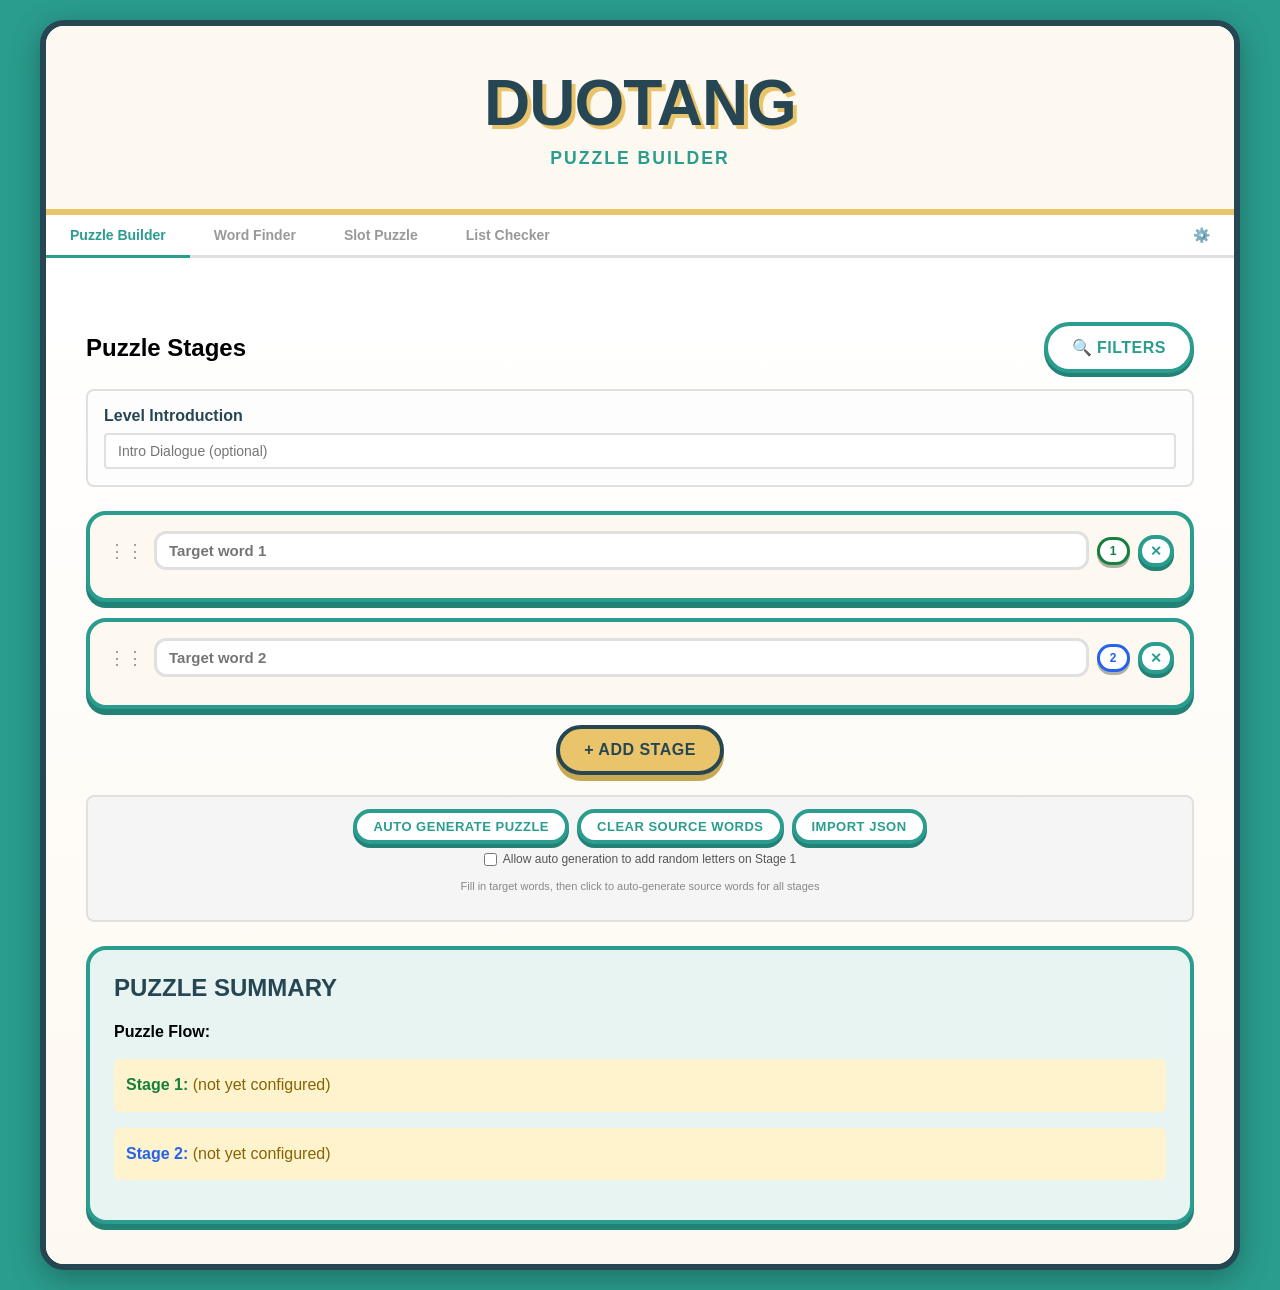
<file: index.html>
<!DOCTYPE html>
<html lang="en">

<head>
    <meta charset="UTF-8">
    <meta name="viewport" content="width=device-width, initial-scale=1.0">
    <title>DuoTang - Puzzle Builder</title>
    <link rel="stylesheet" href="styles.css">
</head>

<body>
    <div class="container">
        <header>
            <h1>DuoTang</h1>
            <p class="subtitle">Puzzle Builder</p>
        </header>

        <!-- Tab Navigation -->
        <div class="tab-bar">
            <button class="tab-btn active" onclick="switchTab('puzzle-builder')">Puzzle Builder</button>
            <button class="tab-btn" onclick="switchTab('word-finder')">Word Finder</button>
            <button class="tab-btn" onclick="switchTab('slot-puzzle')">Slot Puzzle</button>
            <button class="tab-btn" onclick="switchTab('list-checker')">List Checker</button>
            <button class="tab-btn" onclick="switchTab('settings')" style="margin-left: auto;">⚙️</button>
        </div>

        <main>
            <!-- ==================== TAB 1: PUZZLE BUILDER ==================== -->
            <div id="tab-puzzle-builder" class="tab-content active">
                <section id="puzzle-config">
                    <div
                        style="display: flex; justify-content: space-between; align-items: center; margin-bottom: 16px;">
                        <h2 style="margin: 0;">Puzzle Stages</h2>
                        <div style="display: flex; gap: 8px; align-items: center;">
                            <button id="btn-toggle-filters" class="btn btn-secondary" onclick="toggleGlobalFilters()">🔍
                                Filters</button>
                        </div>
                    </div>

                    <div id="global-filters"
                        style="display: none; margin-bottom: 16px; padding: 12px; background: #fdf6e3; border: 3px solid var(--saffron); border-radius: 15px;">
                        <div style="font-size: 13px; font-weight: 700; margin-bottom: 8px; color: var(--charcoal);">
                            Filters
                            (apply to all suggestions)</div>
                        <div
                            style="display: flex; gap: 12px; align-items: center; margin-bottom: 12px; max-width: 400px;">
                            <div style="flex: 1;">
                                <label style="font-size: 12px; color: var(--charcoal); font-weight: 600;">Min
                                    Length:</label>
                                <input type="number" id="global-min-length" value="2" min="1" max="20"
                                    style="width: 100%; padding: 6px 8px; font-size: 13px; border: 3px solid var(--persian-green); border-radius: 8px; font-weight: 600;">
                            </div>
                            <div style="flex: 1;">
                                <label style="font-size: 12px; color: var(--charcoal); font-weight: 600;">Max
                                    Length:</label>
                                <input type="number" id="global-max-length" value="10" min="1" max="20"
                                    style="width: 100%; padding: 6px 8px; font-size: 13px; border: 3px solid var(--persian-green); border-radius: 8px; font-weight: 600;">
                            </div>
                        </div>
                        <div style="max-width: 600px; margin-bottom: 12px;">
                            <label style="font-size: 12px; color: var(--charcoal); font-weight: 600;">Ignore Words
                                (comma-separated):</label>
                            <input type="text" id="global-ignore-words" placeholder="e.g., the, and, but"
                                style="width: 100%; padding: 6px 8px; font-size: 13px; border: 3px solid var(--persian-green); border-radius: 8px; font-weight: 600;">
                            <div style="font-size: 11px; color: #666; margin-top: 4px;">These words will be excluded
                                from
                                all suggestions</div>
                        </div>

                    </div>

                    <div id="intro-dialogue-container"
                        style="margin-bottom: 24px; padding: 16px; background: #fdfdfd; border: 2px solid #e0e0e0; border-radius: 8px;">
                        <h3 style="margin: 0 0 8px 0; color: var(--charcoal); font-size: 16px;">Level Introduction</h3>
                        <input type="text" id="intro-dialogue-input" placeholder="Intro Dialogue (optional)"
                            style="width: 100%; padding: 8px 12px; font-size: 14px; border: 2px solid #e0e0e0; border-radius: 4px; background: #fff;">
                    </div>

                    <div id="puzzle-builder">
                        <!-- Dynamically populated stages will go here -->
                    </div>

                    <div
                        style="margin: 20px 0; padding: 12px; background: #f5f5f5; border: 2px solid #e0e0e0; border-radius: 8px; text-align: center; display: flex; flex-direction: column; gap: 8px; align-items: center;">
                        <div style="display: flex; gap: 8px; align-items: center;">
                            <button id="btn-auto-generate" class="btn btn-secondary" onclick="autoGeneratePuzzle()"
                                style="font-size: 13px; padding: 6px 16px;">
                                Auto Generate Puzzle
                            </button>
                            <button class="btn btn-secondary" onclick="clearSourceWords()"
                                style="font-size: 13px; padding: 6px 16px;">
                                Clear Source Words
                            </button>
                            <button class="btn btn-secondary" onclick="openImportModal()"
                                style="font-size: 13px; padding: 6px 16px;">
                                Import JSON
                            </button>
                        </div>
                        <label
                            style="display: inline-flex; gap: 6px; align-items: center; font-size: 12px; color: #555;">
                            <input type="checkbox" id="allow-first-stage-random"
                                onchange="handleFirstStageRandomToggle()">
                            <span>Allow auto generation to add random letters on Stage 1</span>
                        </label>
                        <div style="font-size: 11px; color: #888; margin-top: 6px;">
                            Fill in target words, then click to auto-generate source words for all stages
                        </div>
                        <div id="auto-generate-status" style="margin-top: 8px; font-size: 12px; font-weight: 600;">
                        </div>
                    </div>

                    <div id="puzzle-summary" class="summary-panel" style="display: none;">
                        <h3>Puzzle Summary</h3>
                        <div id="summary-content"></div>
                    </div>

                    <div id="word-browser"
                        style="display: none; margin-top: 24px; padding: 16px; background: #f9f9f9; border: 2px solid var(--persian-green); border-radius: 12px;">
                        <h3 style="margin: 0 0 12px 0; color: var(--charcoal);">Word Browser</h3>
                        <div id="browser-letters"></div>

                        <div
                            style="margin: 12px 0; padding: 12px; background: #fff; border: 2px solid #e0e0e0; border-radius: 8px;">
                            <div style="display: flex; gap: 16px; align-items: flex-end; flex-wrap: wrap;">
                                <div style="flex: 0 0 100px;">
                                    <label
                                        style="font-size: 12px; color: var(--charcoal); font-weight: 600; display: block; margin-bottom: 4px;">Min
                                        Length:</label>
                                    <input type="number" id="browser-min-length" value="2" min="1" max="20"
                                        style="width: 100%; padding: 6px 8px; font-size: 13px; border: 2px solid var(--persian-green); border-radius: 8px; font-weight: 600;">
                                </div>
                                <div style="flex: 0 0 100px;">
                                    <label
                                        style="font-size: 12px; color: var(--charcoal); font-weight: 600; display: block; margin-bottom: 4px;">Max
                                        Length:</label>
                                    <input type="number" id="browser-max-length" value="10" min="1" max="20"
                                        style="width: 100%; padding: 6px 8px; font-size: 13px; border: 2px solid var(--persian-green); border-radius: 8px; font-weight: 600;">
                                </div>
                                <div style="flex: 0 0 120px;">
                                    <label
                                        style="font-size: 12px; color: var(--charcoal); font-weight: 600; display: block; margin-bottom: 4px;">First
                                        Letter:</label>
                                    <select id="browser-first-letter"
                                        style="width: 100%; padding: 6px 8px; font-size: 13px; border: 2px solid var(--persian-green); border-radius: 8px; font-weight: 600;">
                                        <option value="">All</option>
                                        <option value="a">A</option>
                                        <option value="b">B</option>
                                        <option value="c">C</option>
                                        <option value="d">D</option>
                                        <option value="e">E</option>
                                        <option value="f">F</option>
                                        <option value="g">G</option>
                                        <option value="h">H</option>
                                        <option value="i">I</option>
                                        <option value="j">J</option>
                                        <option value="k">K</option>
                                        <option value="l">L</option>
                                        <option value="m">M</option>
                                        <option value="n">N</option>
                                        <option value="o">O</option>
                                        <option value="p">P</option>
                                        <option value="q">Q</option>
                                        <option value="r">R</option>
                                        <option value="s">S</option>
                                        <option value="t">T</option>
                                        <option value="u">U</option>
                                        <option value="v">V</option>
                                        <option value="w">W</option>
                                        <option value="x">X</option>
                                        <option value="y">Y</option>
                                        <option value="z">Z</option>
                                    </select>
                                </div>
                                <div style="flex: 0 0 auto;">
                                    <label
                                        style="display: flex; align-items: center; gap: 6px; font-size: 12px; color: var(--charcoal); font-weight: 600; cursor: pointer;">
                                        <input type="checkbox" id="browser-sort-alpha" style="cursor: pointer;">
                                        <span>Sort Alphabetically</span>
                                    </label>
                                </div>
                            </div>
                        </div>

                        <div style="margin: 12px 0; display: flex; gap: 8px; flex-wrap: wrap;">
                            <button class="btn btn-secondary" onclick="browseWords('single')">Browse Single
                                Words</button>
                            <button class="btn btn-secondary" onclick="browseWords('combo')">Browse
                                Combinations</button>
                            <button class="btn btn-secondary btn-small" onclick="applyBrowserFilters()"
                                style="padding: 6px 12px;">Apply Filters</button>
                            <button class="btn btn-secondary btn-small" onclick="shuffleBrowserResults()"
                                style="padding: 6px 12px;">🔀 Shuffle</button>
                            <button class="btn btn-secondary btn-small" onclick="hideBrowserResults()"
                                style="padding: 6px 12px;">Hide Results</button>
                        </div>
                        <div id="browser-results" class="suggestions-list" style="display: none;"></div>
                    </div>
                </section>

                <div id="export-modal" class="export-modal" style="display: none;">
                    <div class="export-content">
                        <h2 style="font-size: 24px; margin-bottom: 16px; color: var(--charcoal);">Puzzle JSON</h2>
                        <textarea id="export-json-content" readonly
                            style="width: 100%; height: 300px; margin-bottom: 16px; padding: 12px; font-family: monospace; font-size: 14px; border: 3px solid var(--persian-green); border-radius: 12px; resize: none;"></textarea>
                        <div style="display: flex; gap: 12px; justify-content: flex-end; align-items: center;">
                            <span id="export-copy-status"
                                style="color: var(--persian-green); font-weight: 600; font-size: 14px;"></span>
                            <button class="btn btn-secondary" onclick="copyExportJSON()">Copy to Clipboard</button>
                            <button class="btn btn-primary" onclick="downloadExportJSON()">Download JSON</button>
                            <button class="btn btn-secondary" onclick="closeExportModal()"
                                style="border-color: #666; color: #666; box-shadow: 0 4px 0 #444;">Close</button>
                        </div>
                    </div>
                </div>

                <div id="import-modal" class="export-modal" style="display: none;">
                    <div class="export-content">
                        <h2 style="font-size: 24px; margin-bottom: 16px; color: var(--charcoal);">Import Puzzle JSON
                        </h2>
                        <input type="file" id="import-file" accept=".json" onchange="handleFileUpload(event)"
                            style="margin-bottom: 12px;" />
                        <textarea id="import-json-content" placeholder="Or paste JSON here..."
                            style="width: 100%; height: 300px; margin-bottom: 16px; padding: 12px; font-family: monospace; font-size: 14px; border: 3px solid var(--persian-green); border-radius: 12px; resize: none;"></textarea>
                        <div style="display: flex; gap: 12px; justify-content: flex-end; align-items: center;">
                            <button class="btn btn-primary" onclick="importJSON()">Import</button>
                            <button class="btn btn-secondary" onclick="closeImportModal()"
                                style="border-color: #666; color: #666; box-shadow: 0 4px 0 #444;">Cancel</button>
                        </div>
                    </div>
                </div>
            </div>

            <!-- ==================== TAB 2: WORD FINDER ==================== -->
            <div id="tab-word-finder" class="tab-content">
                <section>
                    <h2 style="margin: 0 0 8px 0;">Word Finder</h2>
                    <p style="color: #666; font-size: 14px; margin-bottom: 20px;">
                        Enter letters or words, then find all dictionary words that can be made from those letters.
                        Use <strong>?</strong> as a wildcard — it can be any letter and counts toward word length (e.g. app?? finds apple).
                    </p>

                    <div class="word-finder-input-group">
                        <input type="text" id="word-finder-input" placeholder="Enter letters (e.g. catdog, app??)"
                            onkeypress="wordFinderHandleKeypress(event)">
                        <button class="btn btn-primary" onclick="wordFinderSearch()">Search</button>
                    </div>

                    <div id="word-finder-summary" class="word-finder-letter-summary" style="display: none;"></div>

                    <div class="word-finder-filters">
                        <div>
                            <label>Min Length:</label>
                            <input type="number" id="wf-min-length" value="2" min="1" max="20" style="width: 70px;">
                        </div>
                        <div>
                            <label>Max Length:</label>
                            <input type="number" id="wf-max-length" value="20" min="1" max="20" style="width: 70px;">
                        </div>
                        <div>
                            <label>First Letter:</label>
                            <select id="wf-first-letter" style="width: 80px;">
                                <option value="">All</option>
                                <option value="a">A</option>
                                <option value="b">B</option>
                                <option value="c">C</option>
                                <option value="d">D</option>
                                <option value="e">E</option>
                                <option value="f">F</option>
                                <option value="g">G</option>
                                <option value="h">H</option>
                                <option value="i">I</option>
                                <option value="j">J</option>
                                <option value="k">K</option>
                                <option value="l">L</option>
                                <option value="m">M</option>
                                <option value="n">N</option>
                                <option value="o">O</option>
                                <option value="p">P</option>
                                <option value="q">Q</option>
                                <option value="r">R</option>
                                <option value="s">S</option>
                                <option value="t">T</option>
                                <option value="u">U</option>
                                <option value="v">V</option>
                                <option value="w">W</option>
                                <option value="x">X</option>
                                <option value="y">Y</option>
                                <option value="z">Z</option>
                            </select>
                        </div>
                        <div>
                            <label
                                style="display: flex; align-items: center; gap: 6px; cursor: pointer; margin-bottom: 0;">
                                <input type="checkbox" id="wf-sort-alpha" style="cursor: pointer;">
                                <span>A→Z</span>
                            </label>
                        </div>
                        <div>
                            <label
                                style="display: flex; align-items: center; gap: 6px; cursor: pointer; margin-bottom: 0;">
                                <input type="checkbox" id="wf-exact-match" style="cursor: pointer;"
                                    onchange="wordFinderSearch()">
                                <span>Exact Anagrams Only</span>
                            </label>
                        </div>
                        <div>
                            <button class="btn btn-secondary btn-small" onclick="wordFinderShuffle()"
                                style="padding: 6px 12px; font-size: 11px;">🔀 Shuffle</button>
                        </div>
                    </div>

                    <div id="word-finder-results">
                        <p style="padding: 12px; color: #999;">Enter some letters above to find words.</p>
                    </div>
                </section>
            </div>

            <!-- ==================== TAB 3: SLOT PUZZLE ==================== -->
            <div id="tab-slot-puzzle" class="tab-content">
                <section>
                    <div
                        style="display: flex; justify-content: space-between; align-items: center; margin-bottom: 20px;">
                        <div>
                            <h2 style="margin: 0;">Slot Puzzle Builder</h2>
                            <p style="color: #666; font-size: 14px; margin-top: 4px;">Build a slot-type puzzle with
                                source words, extra letters, and target words.</p>
                        </div>
                        <a href="slot-puzzle.html" class="btn btn-secondary"
                            style="text-decoration: none; font-size: 13px;">
                            Play Game →
                        </a>
                    </div>

                    <!-- Source Words -->
                    <div
                        style="margin-bottom: 24px; padding: 16px; background: #fdfdfd; border: 2px solid #e0e0e0; border-radius: 12px;">
                        <h3 style="margin: 0 0 12px 0; color: var(--charcoal); font-size: 16px;">Source Words</h3>
                        <div style="display: flex; gap: 8px; margin-bottom: 12px;">
                            <input type="text" id="new-source-word-input" placeholder="Enter a source word..."
                                style="flex: 1; padding: 8px 12px; font-size: 14px; border: 3px solid var(--persian-green); border-radius: 12px; font-weight: 600;"
                                onkeypress="slotHandleSourceWordKeypress(event)">
                            <button class="btn btn-primary" onclick="slotAddSourceWord()">Add</button>
                        </div>
                        <div id="source-words-list"></div>
                    </div>

                    <!-- Extra Letters -->
                    <div
                        style="margin-bottom: 24px; padding: 16px; background: #fdfdfd; border: 2px solid #e0e0e0; border-radius: 12px;">
                        <h3 style="margin: 0 0 12px 0; color: var(--charcoal); font-size: 16px;">Extra Letters</h3>
                        <div style="display: flex; gap: 16px; align-items: center; margin-bottom: 12px;">
                            <div>
                                <label style="font-size: 12px; color: var(--charcoal); font-weight: 600;">Letter
                                    1:</label>
                                <input type="text" id="extra-letter-1-input" maxlength="1" placeholder="?"
                                    style="width: 50px; padding: 8px; font-size: 18px; font-weight: 700; text-align: center; text-transform: uppercase; border: 3px solid #ffc107; border-radius: 12px;"
                                    oninput="updateExtraLetter1()">
                            </div>
                            <div>
                                <label style="font-size: 12px; color: var(--charcoal); font-weight: 600;">Letter
                                    2:</label>
                                <input type="text" id="extra-letter-2-input" maxlength="1" placeholder="?"
                                    style="width: 50px; padding: 8px; font-size: 18px; font-weight: 700; text-align: center; text-transform: uppercase; border: 3px solid #ffc107; border-radius: 12px;"
                                    oninput="updateExtraLetter2()">
                            </div>
                            <div id="extra-letters-display" style="display: flex; gap: 4px;"></div>
                        </div>
                    </div>

                    <!-- Letter Pool Preview -->
                    <div
                        style="margin-bottom: 24px; padding: 16px; background: #fdfdfd; border: 2px solid #e0e0e0; border-radius: 12px;">
                        <h3 style="margin: 0 0 12px 0; color: var(--charcoal); font-size: 16px;">Letter Pool</h3>
                        <div id="letter-pool-display" class="letters" style="margin-bottom: 8px;"></div>
                        <div id="letter-pool-stats" style="font-size: 12px; color: #666;"></div>
                    </div>

                    <!-- Target Words -->
                    <div
                        style="margin-bottom: 24px; padding: 16px; background: #fdfdfd; border: 2px solid #e0e0e0; border-radius: 12px;">
                        <h3 style="margin: 0 0 12px 0; color: var(--charcoal); font-size: 16px;">Target Words</h3>
                        <div id="target-words-list"></div>
                    </div>

                    <!-- Summary -->
                    <div id="slot-puzzle-summary" class="summary-panel" style="display: none;">
                        <h3>Slot Puzzle Summary</h3>
                        <div id="slot-summary-content"></div>
                    </div>
                </section>
            </div>

            <!-- ==================== TAB 4: LIST CHECKER ==================== -->
            <div id="tab-list-checker" class="tab-content">
                <section>
                    <h2 style="margin: 0 0 8px 0;">List Checker</h2>
                    <p style="color: #666; font-size: 14px; margin-bottom: 20px;">
                        Enter a set of letters and one or more word lists. For each list, see which words can be made from the letters and the count.
                    </p>

                    <div class="word-finder-input-group">
                        <input type="text" id="list-checker-letters" placeholder="Enter letters (e.g. catdog)"
                            oninput="listCheckerOnLettersInput()">
                    </div>

                    <div id="list-checker-letter-summary" class="word-finder-letter-summary" style="display: none;">
                    </div>

                    <div id="list-checker-overall" class="list-checker-overall" style="display: none;"></div>

                    <div
                        style="display: flex; justify-content: space-between; align-items: center; margin-bottom: 12px;">
                        <h3 style="margin: 0; color: var(--charcoal); font-size: 16px;">Word Lists</h3>
                        <button class="btn btn-secondary" onclick="listCheckerAddList()"
                            style="font-size: 13px; padding: 6px 14px;">+ Add List</button>
                    </div>

                    <div id="list-checker-lists"></div>
                </section>
            </div>

            <!-- ==================== TAB 5: SETTINGS ==================== -->
            <div id="tab-settings" class="tab-content">
                <section>
                    <h2 style="margin: 0 0 8px 0;">Settings</h2>
                    <p style="color: #666; font-size: 14px; margin-bottom: 20px;">Global settings that apply to all
                        tabs.</p>

                    <div
                        style="padding: 16px; background: #fdfdfd; border: 2px solid #e0e0e0; border-radius: 12px; margin-bottom: 16px;">
                        <h3 style="margin: 0 0 12px 0; color: var(--charcoal); font-size: 16px;">Word List</h3>
                        <div style="display: flex; flex-direction: column; gap: 10px;">
                            <label style="display: flex; align-items: flex-start; gap: 10px; font-size: 14px; color: var(--charcoal); cursor: pointer;">
                                <input type="radio" name="wordlist-choice" value="expanded" id="wordlist-expanded"
                                    onchange="toggleWordList()" checked
                                    style="cursor: pointer; width: 18px; height: 18px; margin-top: 2px;">
                                <div>
                                    <div style="font-weight: 600;">Expanded (~6,800 words)</div>
                                    <div style="font-size: 12px; color: #666; margin-top: 2px;">Original list including abstract nouns and less common words.</div>
                                </div>
                            </label>
                            <label style="display: flex; align-items: flex-start; gap: 10px; font-size: 14px; color: var(--charcoal); cursor: pointer;">
                                <input type="radio" name="wordlist-choice" value="filtered" id="wordlist-filtered"
                                    onchange="toggleWordList()"
                                    style="cursor: pointer; width: 18px; height: 18px; margin-top: 2px;">
                                <div>
                                    <div style="font-weight: 600;">Filtered (~5,600 words)</div>
                                    <div style="font-size: 12px; color: #666; margin-top: 2px;">Curated subset with most abstract terms removed.</div>
                                </div>
                            </label>
                            <label style="display: flex; align-items: flex-start; gap: 10px; font-size: 14px; color: var(--charcoal); cursor: pointer;">
                                <input type="radio" name="wordlist-choice" value="concrete" id="wordlist-concrete"
                                    onchange="toggleWordList()"
                                    style="cursor: pointer; width: 18px; height: 18px; margin-top: 2px;">
                                <div>
                                    <div style="font-weight: 600;">Concrete Objects Only (~11,200 words)</div>
                                    <div style="font-size: 12px; color: #666; margin-top: 2px;">Every English word whose primary sense is a physical object, living thing, substance, place, or body part. No actions, states, feelings, events, qualities, times, or relations.</div>
                                </div>
                            </label>
                        </div>
                    </div>
                </section>
            </div>
        </main>
    </div>

    <script src="words.js?v=2"></script>
    <script src="app.js?v=8"></script>
    <script src="slot-puzzle.js?v=2"></script>
    <script src="word-finder.js?v=2"></script>
    <script src="list-checker.js?v=2"></script>
    <script>
        // Tab switching logic
        let slotPuzzleInitialized = false;

        function switchTab(tabId) {
            // Hide all tab contents
            document.querySelectorAll('.tab-content').forEach(el => el.classList.remove('active'));
            // Deactivate all tab buttons
            document.querySelectorAll('.tab-btn').forEach(el => el.classList.remove('active'));

            // Show selected tab
            const tabEl = document.getElementById('tab-' + tabId);
            if (tabEl) tabEl.classList.add('active');

            // Activate the correct button
            const buttons = document.querySelectorAll('.tab-btn');
            const tabNames = ['puzzle-builder', 'word-finder', 'slot-puzzle', 'list-checker', 'settings'];
            const idx = tabNames.indexOf(tabId);
            if (idx >= 0 && buttons[idx]) buttons[idx].classList.add('active');

            // Lazy-init slot puzzle on first visit
            if (tabId === 'slot-puzzle' && !slotPuzzleInitialized) {
                slotPuzzleInitialized = true;
                initSlotPuzzle();
            }

            // Lazy-init word finder on first visit
            if (tabId === 'word-finder') {
                initWordFinder();
            }

            // Lazy-init list checker on first visit
            if (tabId === 'list-checker') {
                initListChecker();
            }
        }
    </script>
</body>

</html>
</file>
<file: styles.css>
:root {
    --charcoal: #264653;
    --persian-green: #2a9d8f;
    --saffron: #e9c46a;
    --sandy-brown: #f4a261;
    --burnt-sienna: #e76f51;
}

* {
    margin: 0;
    padding: 0;
    box-sizing: border-box;
}

body {
    font-family: -apple-system, BlinkMacSystemFont, 'Segoe UI', Roboto, Oxygen, Ubuntu, Cantarell, sans-serif;
    background: var(--persian-green);
    min-height: 100vh;
    padding: 20px;
}

.container {
    max-width: 1200px;
    margin: 0 auto;
    background: white;
    border-radius: 24px;
    box-shadow: 0 8px 32px rgba(0, 0, 0, 0.3);
    overflow: hidden;
    border: 6px solid var(--charcoal);
}

header {
    background: #fef9f0;
    color: var(--charcoal);
    padding: 40px;
    text-align: center;
    position: relative;
    border-bottom: 6px solid var(--saffron);
}

header h1 {
    font-size: 4rem;
    margin-bottom: 8px;
    font-weight: 900;
    letter-spacing: -1px;
    text-transform: uppercase;
    color: var(--charcoal);
    text-shadow: 4px 4px 0px var(--saffron);
}

.subtitle {
    font-size: 1.1rem;
    font-weight: 700;
    text-transform: uppercase;
    letter-spacing: 2px;
    color: var(--persian-green);
}

main {
    padding: 40px;
    background: linear-gradient(180deg, white 0%, #fef9f0 100%);
}

.step {
    display: none;
}

.step.active {
    display: block;
}

.step h2 {
    color: #667eea;
    margin-bottom: 10px;
}

.instruction {
    color: #666;
    margin-bottom: 20px;
}

.target-word-input {
    border-radius: 12px !important;
    border-width: 3px !important;
    font-weight: 600 !important;
}

.target-word-input:focus {
    outline: none;
    border-color: var(--burnt-sienna) !important;
    box-shadow: 0 0 0 3px rgba(231, 111, 81, 0.2);
}

.btn {
    padding: 12px 24px;
    font-size: 16px;
    border: 4px solid transparent;
    border-radius: 50px;
    cursor: pointer;
    transition: all 0.1s;
    font-weight: 700;
    text-transform: uppercase;
    letter-spacing: 0.5px;
}

.btn-primary {
    background: var(--saffron);
    color: var(--charcoal);
    border-color: var(--charcoal);
    box-shadow: 0 6px 0 #c9a854;
}

.btn-primary:hover {
    transform: translateY(2px);
    box-shadow: 0 4px 0 #c9a854;
}

.btn-primary:active {
    transform: translateY(6px);
    box-shadow: 0 0 0 #c9a854;
}

.btn-secondary {
    background: white;
    color: var(--persian-green);
    border-color: var(--persian-green);
    box-shadow: 0 4px 0 #228276;
}

.btn-secondary:hover {
    transform: translateY(2px);
    box-shadow: 0 2px 0 #228276;
}

.btn-secondary:active {
    transform: translateY(4px);
    box-shadow: 0 0 0 #228276;
}

.btn-small {
    padding: 6px 12px;
    font-size: 14px;
}

.stage {
    background: #fef9f0;
    border-radius: 20px;
    padding: 16px;
    margin-bottom: 16px;
    border: 4px solid var(--persian-green);
    transition: all 0.2s ease;
    box-shadow: 0 6px 0 #228276;
}

.stage:hover {
    transform: translateY(-2px);
    box-shadow: 0 8px 0 #228276;
}

.stage.dragging {
    opacity: 0.4;
    transform: scale(0.98);
}

.drop-indicator {
    height: 4px;
    background: var(--burnt-sienna);
    border-radius: 2px;
    margin: -2px 0;
    position: relative;
    z-index: 10;
    box-shadow: 0 0 8px rgba(231, 111, 81, 0.5);
    pointer-events: none;
}

.drag-handle {
    color: #999;
    font-size: 18px;
    line-height: 1;
    cursor: grab;
    padding: 4px 2px;
    user-select: none;
    -webkit-user-select: none;
    transition: color 0.15s;
}

.drag-handle:hover {
    color: var(--burnt-sienna);
}

.drag-handle:active {
    cursor: grabbing;
}

.stage-header {
    display: flex;
    justify-content: space-between;
    align-items: center;
    margin-bottom: 16px;
}

.stage-header h3 {
    color: #333;
    user-select: none;
}

.stage-status {
    padding: 4px 10px;
    border-radius: 20px;
    font-size: 12px;
    font-weight: 900;
    min-width: 24px;
    text-align: center;
    border: 3px solid;
    box-shadow: 0 3px 0 rgba(0, 0, 0, 0.3);
    transition: all 0.1s;
}

.stage-status.incomplete {
    background: white;
    color: var(--sandy-brown);
    border-color: var(--sandy-brown);
}

.stage-status.complete {
    background: var(--persian-green);
    color: white;
    border-color: #228276;
    animation: bounce 0.6s ease;
}

@keyframes bounce {

    0%,
    100% {
        transform: scale(1);
    }

    50% {
        transform: scale(1.2);
    }
}

.target-word-display {
    font-size: 24px;
    font-weight: bold;
    color: #667eea;
    margin-bottom: 16px;
}

.letter-pool {
    background: #fdf6e3;
    border: 3px dashed var(--saffron);
    border-radius: 15px;
    padding: 12px;
    margin-bottom: 16px;
}

.letter-pool-label {
    font-size: 12px;
    color: #c9a854;
    margin-bottom: 8px;
    font-weight: 700;
    text-transform: uppercase;
}

.letters {
    display: flex;
    flex-wrap: wrap;
    gap: 6px;
}

.letter-tile {
    background: var(--burnt-sienna);
    color: white;
    padding: 6px 10px;
    border-radius: 10px;
    font-weight: 900;
    font-size: 14px;
    border: 3px solid #d05a3e;
    box-shadow: 0 4px 0 #b84a30;
    transition: all 0.1s;
    text-transform: uppercase;
}

.letter-tile:hover {
    transform: translateY(-2px);
    box-shadow: 0 6px 0 #b84a30;
}

.letter-tile.leftover {
    background: var(--saffron);
    color: var(--charcoal);
    border-color: #c9a854;
    box-shadow: 0 4px 0 #b0923f;
}

.source-words-section {
    margin-top: 16px;
}

.source-words-section h4 {
    color: #333;
    margin-bottom: 12px;
}

.source-word-input-group {
    display: flex;
    gap: 8px;
    margin-bottom: 12px;
}

.source-word-input-group input {
    flex: 1;
    padding: 8px 12px;
    border: 3px solid var(--persian-green);
    border-radius: 12px;
    font-size: 14px;
    font-weight: 600;
}

.source-word-input-group input:focus {
    outline: none;
    border-color: var(--burnt-sienna);
    box-shadow: 0 0 0 3px rgba(231, 111, 81, 0.2);
}

.suggestions {
    margin-top: 16px;
}

.suggestions-header {
    display: flex;
    justify-content: space-between;
    align-items: center;
    margin-bottom: 12px;
}

.suggestions-list {
    display: grid;
    grid-template-columns: repeat(auto-fill, minmax(100px, 1fr));
    gap: 8px;
    max-height: 400px;
    overflow-y: auto;
    padding: 12px;
    background: #e8f4f2;
    border: 3px solid var(--persian-green);
    border-radius: 15px;
}

.suggestion-item {
    padding: 8px;
    background: white;
    border-radius: 12px;
    cursor: pointer;
    text-align: center;
    transition: all 0.1s;
    font-size: 14px;
    font-weight: 700;
    border: 3px solid var(--persian-green);
    box-shadow: 0 3px 0 #228276;
}

.wf-wild-letter {
    color: var(--burnt-sienna);
    text-decoration: underline;
}

.suggestion-item:hover {
    background: var(--saffron);
    color: var(--charcoal);
    transform: translateY(-2px);
    box-shadow: 0 5px 0 #c9a854;
    border-color: var(--burnt-sienna);
}

.selected-sources {
    margin-top: 12px;
}

.selected-sources-label {
    font-size: 14px;
    color: #666;
    margin-bottom: 8px;
    font-weight: 600;
}

.selected-source-tags {
    display: flex;
    flex-wrap: wrap;
    gap: 8px;
}

.source-tag {
    background: var(--persian-green);
    color: white;
    padding: 6px 12px;
    border-radius: 20px;
    font-size: 13px;
    display: flex;
    align-items: center;
    gap: 6px;
    border: 3px solid #228276;
    box-shadow: 0 4px 0 #1a6a60;
    transition: all 0.1s;
    font-weight: 700;
}

.source-tag:hover {
    transform: translateY(-2px);
    box-shadow: 0 6px 0 #1a6a60;
}

.source-tag .remove {
    cursor: pointer;
    font-weight: 900;
    transition: all 0.1s;
    background: white;
    color: var(--burnt-sienna);
    border-radius: 50%;
    width: 18px;
    height: 18px;
    display: flex;
    align-items: center;
    justify-content: center;
    font-size: 14px;
    line-height: 1;
}

.source-tag .remove:hover {
    background: var(--burnt-sienna);
    color: white;
    transform: scale(1.2) rotate(90deg);
}

.summary-panel {
    background: #e8f4f2;
    border-radius: 20px;
    padding: 24px;
    margin-top: 24px;
    border: 4px solid var(--persian-green);
    box-shadow: 0 6px 0 #228276;
}

.summary-panel h3 {
    color: var(--charcoal);
    margin-bottom: 16px;
    font-weight: 900;
    font-size: 1.5rem;
    text-transform: uppercase;
}

.error-message {
    background: #fde8e3;
    color: var(--burnt-sienna);
    padding: 12px;
    border-radius: 15px;
    margin-top: 8px;
    font-size: 12px;
    font-weight: 700;
    border: 3px solid var(--burnt-sienna);
}

.success-message {
    background: #e8f4f2;
    color: var(--persian-green);
    padding: 12px;
    border-radius: 15px;
    margin-top: 8px;
    font-size: 12px;
    font-weight: 700;
    border: 3px solid var(--persian-green);
}

.info-box {
    background: #fdf6e3;
    border: 3px solid var(--saffron);
    padding: 12px;
    margin: 12px 0;
    border-radius: 15px;
}

.info-box p {
    color: var(--charcoal);
    font-size: 13px;
    font-weight: 600;
}

/* Tab Navigation */
.tab-bar {
    display: flex;
    gap: 0;
    margin: 0 -24px;
    padding: 0 24px;
    border-bottom: 3px solid #e0e0e0;
    margin-bottom: 24px;
}

.tab-btn {
    padding: 12px 24px;
    font-size: 14px;
    font-weight: 700;
    color: #999;
    background: none;
    border: none;
    border-bottom: 3px solid transparent;
    margin-bottom: -3px;
    cursor: pointer;
    transition: all 0.2s ease;
    font-family: inherit;
    white-space: nowrap;
}

.tab-btn:hover {
    color: var(--charcoal);
    background: #f9f9f9;
}

.tab-btn.active {
    color: var(--persian-green);
    border-bottom-color: var(--persian-green);
}

.tab-content {
    display: none;
}

.tab-content.active {
    display: block;
}

/* Word Finder Styles */
.word-finder-input-group {
    display: flex;
    gap: 8px;
    margin-bottom: 16px;
}

.word-finder-input-group input {
    flex: 1;
    padding: 12px 16px;
    font-size: 18px;
    font-weight: 700;
    border: 3px solid var(--persian-green);
    border-radius: 12px;
    text-transform: uppercase;
    letter-spacing: 2px;
    font-family: inherit;
}

.word-finder-input-group input:focus {
    outline: none;
    border-color: var(--burnt-sienna);
    box-shadow: 0 0 0 3px rgba(231, 111, 81, 0.15);
}

.word-finder-letter-summary {
    padding: 12px;
    background: #fdf6e3;
    border: 3px solid var(--saffron);
    border-radius: 12px;
    margin-bottom: 16px;
    font-size: 13px;
    font-weight: 600;
    color: var(--charcoal);
}

.word-finder-filters {
    display: flex;
    gap: 12px;
    align-items: flex-end;
    flex-wrap: wrap;
    margin-bottom: 16px;
    padding: 12px;
    background: #f9f9f9;
    border: 2px solid #e0e0e0;
    border-radius: 12px;
}

.word-finder-filters label {
    font-size: 12px;
    font-weight: 600;
    color: var(--charcoal);
    display: block;
    margin-bottom: 4px;
}

.word-finder-filters input,
.word-finder-filters select {
    padding: 6px 8px;
    font-size: 13px;
    border: 2px solid var(--persian-green);
    border-radius: 8px;
    font-weight: 600;
    font-family: inherit;
}

.word-finder-results-count {
    font-size: 13px;
    font-weight: 600;
    color: var(--charcoal);
    margin-bottom: 12px;
}

/* List Checker Styles */
.list-checker-card {
    padding: 16px;
    background: #fdfdfd;
    border: 2px solid #e0e0e0;
    border-radius: 12px;
    margin-bottom: 16px;
}

.list-checker-card-header {
    display: flex;
    gap: 8px;
    align-items: center;
    margin-bottom: 12px;
}

.list-checker-name-input {
    flex: 1;
    padding: 8px 12px;
    font-size: 15px;
    font-weight: 700;
    border: 2px solid var(--persian-green);
    border-radius: 8px;
    font-family: inherit;
    color: var(--charcoal);
}

.list-checker-name-input:focus {
    outline: none;
    border-color: var(--burnt-sienna);
    box-shadow: 0 0 0 3px rgba(231, 111, 81, 0.15);
}

.list-checker-words-input {
    width: 100%;
    min-height: 90px;
    padding: 10px;
    font-size: 13px;
    border: 2px solid #e0e0e0;
    border-radius: 8px;
    font-family: inherit;
    resize: vertical;
    box-sizing: border-box;
}

.list-checker-words-input:focus {
    outline: none;
    border-color: var(--persian-green);
}

.list-checker-results {
    margin-top: 12px;
    padding: 12px;
    background: #f9f9f9;
    border: 2px solid #e0e0e0;
    border-radius: 8px;
}

.list-checker-count {
    font-size: 14px;
    font-weight: 600;
    color: var(--charcoal);
    margin-bottom: 10px;
}

.list-checker-matches {
    display: flex;
    flex-wrap: wrap;
    gap: 6px;
}

.list-checker-chip {
    display: inline-block;
    padding: 4px 10px;
    background: var(--persian-green);
    color: white;
    font-size: 13px;
    font-weight: 600;
    border-radius: 16px;
}

.list-checker-empty {
    font-size: 13px;
    color: #999;
    font-style: italic;
}

.list-checker-overall {
    padding: 12px 16px;
    background: #fdf6e3;
    border: 3px solid var(--saffron);
    border-radius: 12px;
    margin-bottom: 20px;
    font-size: 14px;
    color: var(--charcoal);
}

.list-checker-overall-chips {
    display: flex;
    flex-wrap: wrap;
    gap: 6px;
}

.list-checker-overall-chip {
    display: inline-block;
    padding: 4px 10px;
    background: white;
    border: 2px solid var(--saffron);
    color: var(--charcoal);
    font-size: 12px;
    border-radius: 14px;
}

.list-checker-suggest {
    margin-top: 10px;
    padding-top: 10px;
    border-top: 1px dashed #d0d0d0;
    display: flex;
    flex-wrap: wrap;
    gap: 6px;
    align-items: center;
}

.list-checker-suggest-label {
    font-size: 12px;
    font-weight: 600;
    color: var(--charcoal);
    margin-right: 4px;
}

.list-checker-suggest-chip {
    display: inline-block;
    padding: 4px 10px;
    background: var(--sandy-brown);
    color: white;
    font-size: 13px;
    font-weight: 700;
    border-radius: 16px;
    letter-spacing: 0.5px;
}

.list-checker-suggest-count {
    font-weight: 500;
    font-size: 11px;
    opacity: 0.9;
}

/* Mobile Responsive Styles */
@media screen and (max-width: 768px) {
    body {
        padding: 10px;
    }

    .container {
        border-radius: 16px;
        border-width: 4px;
    }

    header {
        padding: 24px 16px;
    }

    header h1 {
        font-size: 2.5rem;
        text-shadow: 2px 2px 0px var(--saffron);
    }

    .subtitle {
        font-size: 0.9rem;
        letter-spacing: 1px;
    }

    main {
        padding: 20px 16px;
    }

    .stage {
        padding: 12px;
        margin-bottom: 12px;
    }

    /* Stage status badge - keep compact on mobile */
    .stage-status {
        font-size: 11px;
        padding: 3px 8px;
        min-width: 20px;
    }

    /* Stack filter controls vertically */
    #global-filters>div:first-child {
        flex-direction: column !important;
        align-items: stretch !important;
    }

    #global-filters>div:first-child>div {
        flex: 1 1 auto !important;
    }

    /* Stack buttons vertically */
    div[style*="display: flex; gap: 8px;"],
    div[style*="display: flex; gap: 4px;"] {
        flex-wrap: wrap !important;
    }

    .btn {
        padding: 10px 16px;
        font-size: 13px;
        white-space: nowrap;
    }

    .btn-small {
        padding: 8px 12px;
        font-size: 12px;
    }

    /* Suggestion controls - make buttons more visible */
    .stage input[type="text"] {
        min-width: 0 !important;
        flex: 1 1 100px !important;
    }

    /* Ensure suggest buttons are visible and wrap properly */
    .stage>div:last-child>div:nth-child(2) {
        flex-wrap: wrap !important;
        gap: 6px !important;
    }

    /* Suggestions header controls */
    .suggestions>div:first-child {
        flex-direction: column !important;
        gap: 8px !important;
        align-items: flex-start !important;
    }

    .suggestions>div:first-child>div {
        display: flex !important;
        flex-wrap: wrap !important;
        gap: 6px !important;
        width: 100%;
    }

    .suggestions>div:first-child label {
        font-size: 11px !important;
    }

    /* Improve suggestions grid for mobile */
    .suggestions-list {
        grid-template-columns: repeat(auto-fill, minmax(70px, 1fr));
        gap: 6px;
        padding: 8px;
        max-height: 400px;
    }

    .suggestion-item {
        padding: 8px 4px;
        font-size: 11px;
        word-break: break-word;
    }

    /* Legend for suggestions - make more compact on mobile */
    .suggestions>div:nth-child(2) {
        flex-wrap: wrap !important;
        padding: 8px !important;
        gap: 8px !important;
        font-size: 10px !important;
    }

    .suggestions>div:nth-child(2) span {
        font-size: 10px !important;
    }

    /* Make letter tiles more compact */
    .letters {
        gap: 4px;
    }

    .letter-tile {
        padding: 4px 8px;
        font-size: 12px;
    }

    /* Source word tags - more compact on mobile */
    .selected-source-tags {
        gap: 6px !important;
    }

    .source-tag {
        padding: 4px 10px;
        font-size: 12px;
    }

    .source-tag .remove {
        width: 16px;
        height: 16px;
        font-size: 12px;
    }

    /* Summary panel adjustments */
    .summary-panel {
        padding: 16px;
    }

    .summary-panel h3 {
        font-size: 1.2rem;
    }

    /* Word browser mobile adjustments */
    #word-browser {
        padding: 12px;
    }

    #word-browser h3 {
        font-size: 1.2rem;
    }

    /* Stack word browser filters vertically */
    #word-browser>div:nth-child(3)>div:first-child {
        flex-direction: column !important;
        align-items: stretch !important;
        gap: 12px !important;
    }

    #word-browser>div:nth-child(3)>div:first-child>div {
        flex: 1 1 auto !important;
    }

    /* Stack word browser buttons */
    #word-browser>div:nth-child(4) {
        flex-wrap: wrap !important;
    }

    /* Word browser results - optimize for mobile */
    #browser-results {
        max-height: 400px !important;
    }

    #browser-results .suggestions-list {
        grid-template-columns: repeat(auto-fill, minmax(70px, 1fr)) !important;
    }

    #browser-letters>div {
        font-size: 12px !important;
    }

    #browser-letters>div:first-child {
        font-size: 11px !important;
    }

    #browser-letters>div:last-child {
        font-size: 10px !important;
    }

    /* Make inputs and selects easier to tap on mobile */
    input[type="text"],
    input[type="number"],
    select {
        min-height: 44px;
        font-size: 16px !important;
    }

    .target-word-input {
        font-size: 16px !important;
        padding: 8px 12px !important;
        min-height: 44px !important;
        height: 44px !important;
    }

    /* Auto-generate section mobile layout */
    div[style*="margin: 20px 0"] {
        padding: 8px !important;
    }

    /* Improve checkbox labels for mobile */
    label {
        cursor: pointer;
        -webkit-tap-highlight-color: transparent;
    }

    input[type="checkbox"] {
        width: 18px;
        height: 18px;
        cursor: pointer;
    }

    /* Keep stage header properly aligned on mobile */
    .stage>div:first-child {
        align-items: center !important;
        justify-content: space-between !important;
    }

    .stage>div:first-child>input {
        flex: 1 !important;
        max-width: none !important;
    }

    /* Make stage header stack on very small screens */
    @media screen and (max-width: 480px) {
        header h1 {
            font-size: 2rem;
        }

        /* Even more compact buttons on small phones */
        .btn {
            padding: 8px 14px;
            font-size: 12px;
        }

        .btn-small {
            padding: 6px 10px;
            font-size: 11px;
        }

        /* Smaller suggestion items on very small screens */
        .suggestions-list {
            grid-template-columns: repeat(auto-fill, minmax(60px, 1fr)) !important;
        }

        .suggestion-item {
            font-size: 10px;
            padding: 6px 2px;
        }
    }
}

.export-modal {
    position: fixed;
    top: 0;
    left: 0;
    width: 100%;
    height: 100%;
    background: rgba(0, 0, 0, 0.8);
    display: flex;
    align-items: center;
    justify-content: center;
    z-index: 1000;
    backdrop-filter: blur(5px);
}

.export-content {
    background: white;
    padding: 32px;
    border-radius: 16px;
    text-align: left;
    max-width: 600px;
    width: 90%;
    animation: popIn 0.3s cubic-bezier(0.175, 0.885, 0.32, 1.275);
}
</file>
